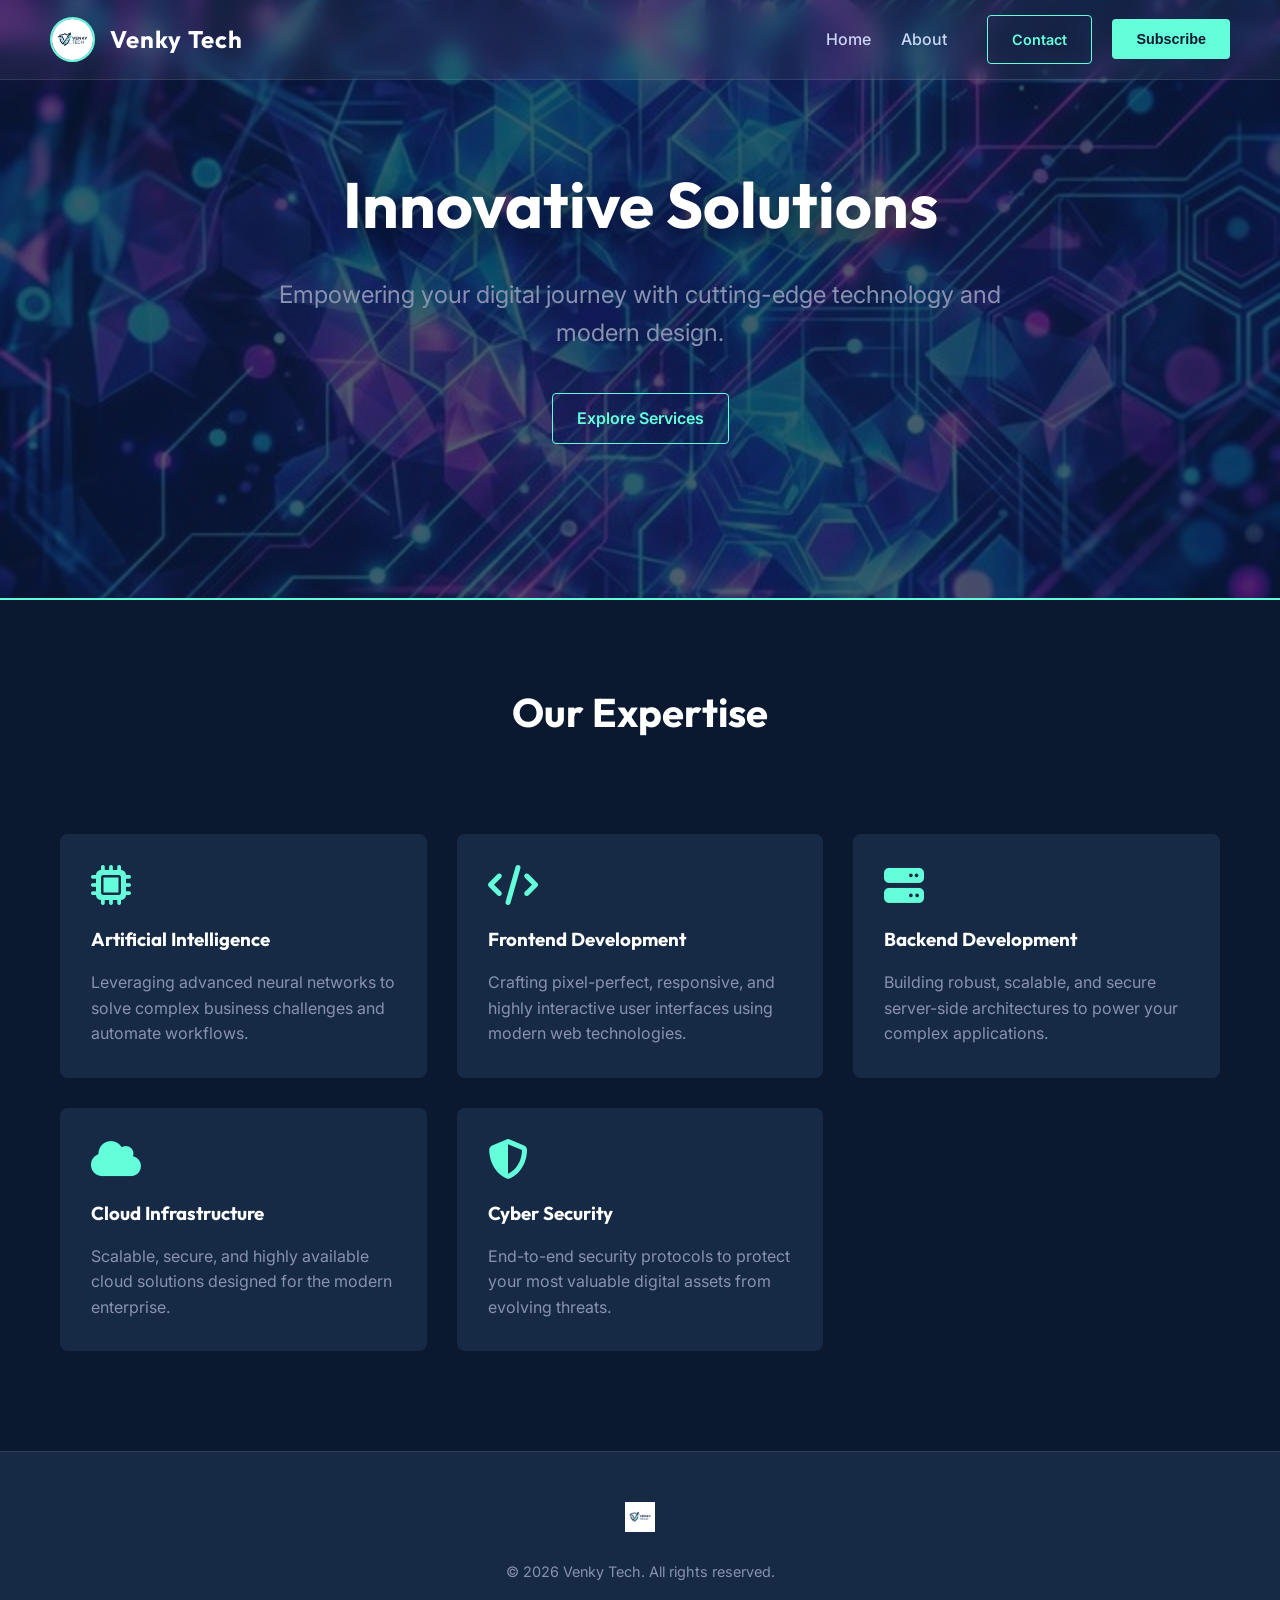
<file: index.html>
<!DOCTYPE html>
<html lang="en">
<head>
    <meta charset="UTF-8">
    <meta name="viewport" content="width=device-width, initial-scale=1.0">
    <title>Home - Venky Tech</title>
    <link rel="preconnect" href="https://fonts.googleapis.com">
    <link rel="preconnect" href="https://fonts.gstatic.com" crossorigin>
    <link href="https://fonts.googleapis.com/css2?family=Inter:wght@400;500;600&family=Outfit:wght@600;700&display=swap" rel="stylesheet">
    <link rel="stylesheet" href="https://cdnjs.cloudflare.com/ajax/libs/font-awesome/6.4.0/css/all.min.css">
    <link rel="stylesheet" href="static/main/css/base.css">
    <style>
        .hero {
            position: relative;
            height: 600px;
            background-image: linear-gradient(rgba(10, 25, 47, 0.7), rgba(10, 25, 47, 0.7)), url("static/main/images/tech_bg.png");
            background-size: cover;
            background-position: center;
            display: flex;
            flex-direction: column;
            justify-content: center;
            align-items: center;
            text-align: center;
            padding: 20px;
            border-bottom: 2px solid var(--accent);
        }

        .hero h1 {
            font-family: var(--font-heading);
            font-size: 4rem;
            color: var(--white);
            margin-bottom: 20px;
            text-shadow: 0 10px 30px rgba(0, 0, 0, 0.5);
        }

        .hero p {
            font-size: 1.5rem;
            color: var(--text-secondary);
            max-width: 800px;
            margin-bottom: 40px;
        }

        .section-title {
            text-align: center;
            font-family: var(--font-heading);
            font-size: 2.5rem;
            margin: 80px 0 40px;
            color: var(--white);
        }
    </style>
</head>
<body>
    <nav class="navbar">
        <a href="index.html" class="nav-logo">
            <img src="static/main/images/logo.png" alt="Logo">
            <span class="nav-brand-text">Venky Tech</span>
        </a>
        <div class="nav-links">
            <a href="index.html">Home</a>
            <a href="about.html">About</a>
        </div>
        <div class="nav-actions">
            <a href="contact.html" class="btn btn-contact">Contact</a>
            <button class="btn btn-subscribe">Subscribe</button>
        </div>
    </nav>

    <main>
        <section class="hero">
            <h1>Innovative Solutions</h1>
            <p>Empowering your digital journey with cutting-edge technology and modern design.</p>
            <div class="hero-btns">
                <a href="about.html" class="btn btn-primary">Explore Services</a>
            </div>
        </section>

        <div class="container" id="features">
            <h2 class="section-title">Our Expertise</h2>
            <div class="card-grid">
                <div class="card">
                    <i class="fas fa-microchip card-icon"></i>
                    <h3>Artificial Intelligence</h3>
                    <p>Leveraging advanced neural networks to solve complex business challenges and automate workflows.</p>
                </div>
                <div class="card">
                    <i class="fas fa-code card-icon"></i>
                    <h3>Frontend Development</h3>
                    <p>Crafting pixel-perfect, responsive, and highly interactive user interfaces using modern web technologies.</p>
                </div>
                <div class="card">
                    <i class="fas fa-server card-icon"></i>
                    <h3>Backend Development</h3>
                    <p>Building robust, scalable, and secure server-side architectures to power your complex applications.</p>
                </div>
                <div class="card">
                    <i class="fas fa-cloud card-icon"></i>
                    <h3>Cloud Infrastructure</h3>
                    <p>Scalable, secure, and highly available cloud solutions designed for the modern enterprise.</p>
                </div>
                <div class="card">
                    <i class="fas fa-shield-halved card-icon"></i>
                    <h3>Cyber Security</h3>
                    <p>End-to-end security protocols to protect your most valuable digital assets from evolving threats.</p>
                </div>
            </div>
        </div>
    </main>

    <footer>
        <div class="footer-logo">
            <img src="static/main/images/logo.png" alt="Venky Tech Logo">
        </div>
        <p>&copy; 2026 Venky Tech. All rights reserved.</p>
    </footer>

    <script>
        document.addEventListener('DOMContentLoaded', function() {
            const subscribeBtn = document.querySelector('.btn-subscribe');

            if (subscribeBtn) {
                subscribeBtn.addEventListener('click', function() {
                    const isMobile = /iPhone|iPad|iPod|Android/i.test(navigator.userAgent);
                    const upiLink = "upi://pay?pa=7995203602@ybl&pn=Venky%20Tech&cu=INR";
                    
                    if (isMobile) {
                        window.location.href = upiLink;
                    } else {
                        window.location.href = "payment.html";
                    }
                });
            }
        });
    </script>
</body>
</html>
</file>
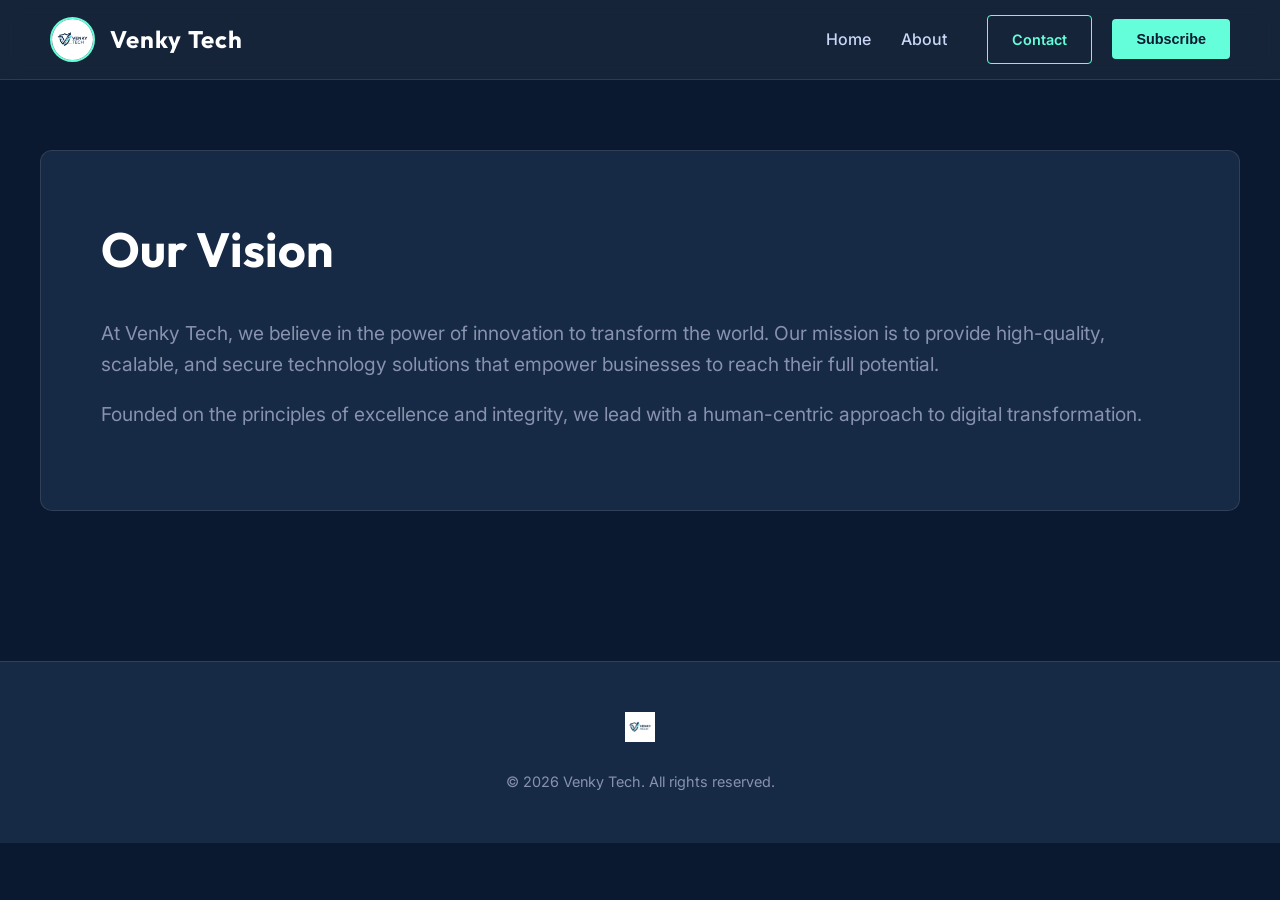
<file: about.html>
<!DOCTYPE html>
<html lang="en">
<head>
    <meta charset="UTF-8">
    <meta name="viewport" content="width=device-width, initial-scale=1.0">
    <title>About Us - Venky Tech</title>
    <link rel="preconnect" href="https://fonts.googleapis.com">
    <link rel="preconnect" href="https://fonts.gstatic.com" crossorigin>
    <link href="https://fonts.googleapis.com/css2?family=Inter:wght@400;500;600&family=Outfit:wght@600;700&display=swap" rel="stylesheet">
    <link rel="stylesheet" href="https://cdnjs.cloudflare.com/ajax/libs/font-awesome/6.4.0/css/all.min.css">
    <link rel="stylesheet" href="static/main/css/base.css">
    <style>
        .about-section {
            padding: 150px 0 100px;
        }
        .about-content {
            background: var(--secondary);
            padding: 60px;
            border-radius: 12px;
            border: 1px solid var(--glass-border);
        }
        .about-content h1 {
            font-family: var(--font-heading);
            font-size: 3rem;
            color: var(--white);
            margin-bottom: 30px;
        }
        .about-content p {
            font-size: 1.2rem;
            color: var(--text-secondary);
            margin-bottom: 20px;
        }
    </style>
</head>
<body>
    <nav class="navbar">
        <a href="index.html" class="nav-logo">
            <img src="static/main/images/logo.png" alt="Logo">
            <span class="nav-brand-text">Venky Tech</span>
        </a>
        <div class="nav-links">
            <a href="index.html">Home</a>
            <a href="about.html">About</a>
        </div>
        <div class="nav-actions">
            <a href="contact.html" class="btn btn-contact">Contact</a>
            <button class="btn btn-subscribe">Subscribe</button>
        </div>
    </nav>
    <main>
        <div class="container about-section">
            <div class="about-content">
                <h1>Our Vision</h1>
                <p>At Venky Tech, we believe in the power of innovation to transform the world. Our mission is to provide high-quality, scalable, and secure technology solutions that empower businesses to reach their full potential.</p>
                <p>Founded on the principles of excellence and integrity, we lead with a human-centric approach to digital transformation.</p>
            </div>
        </div>
    </main>
    <footer>
        <div class="footer-logo">
            <img src="static/main/images/logo.png" alt="Venky Tech Logo">
        </div>
        <p>&copy; 2026 Venky Tech. All rights reserved.</p>
    </footer>
    <script>
        document.addEventListener('DOMContentLoaded', function() {
            const subscribeBtn = document.querySelector('.btn-subscribe');
            if (subscribeBtn) {
                subscribeBtn.addEventListener('click', function() {
                    const isMobile = /iPhone|iPad|iPod|Android/i.test(navigator.userAgent);
                    const upiLink = "upi://pay?pa=7995203602@ybl&pn=Venky%20Tech&cu=INR";
                    if (isMobile) { window.location.href = upiLink; } else { window.location.href = "payment.html"; }
                });
            }
        });
    </script>
</body>
</html>
</file>
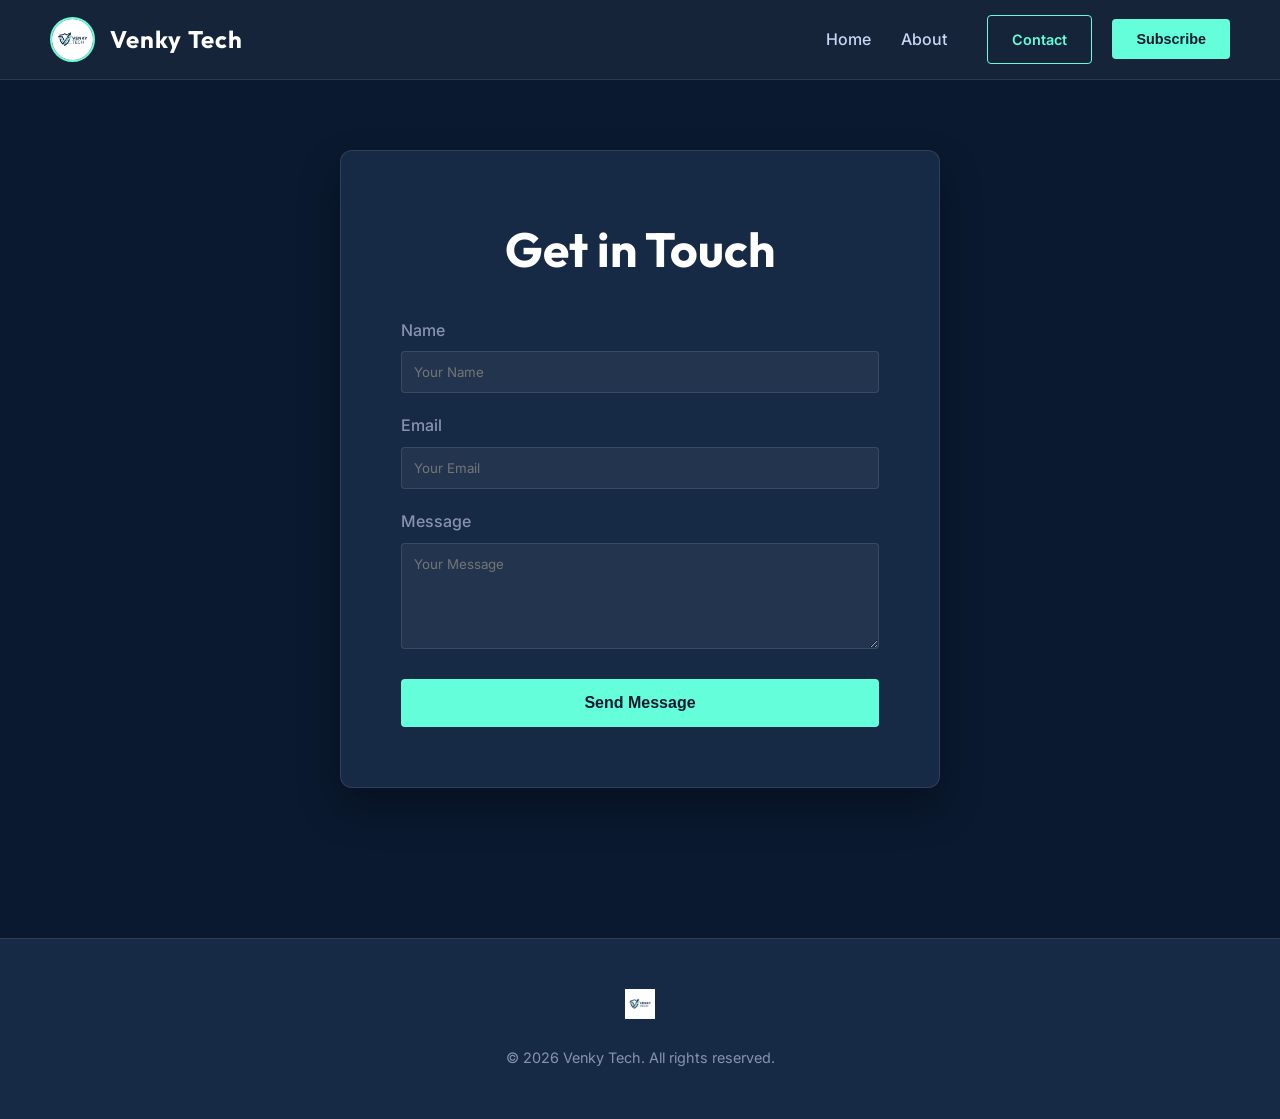
<file: contact.html>
<!DOCTYPE html>
<html lang="en">
<head>
    <meta charset="UTF-8">
    <meta name="viewport" content="width=device-width, initial-scale=1.0">
    <title>Contact Us - Venky Tech</title>
    <link rel="preconnect" href="https://fonts.googleapis.com">
    <link rel="preconnect" href="https://fonts.gstatic.com" crossorigin>
    <link href="https://fonts.googleapis.com/css2?family=Inter:wght@400;500;600&family=Outfit:wght@600;700&display=swap" rel="stylesheet">
    <link rel="stylesheet" href="https://cdnjs.cloudflare.com/ajax/libs/font-awesome/6.4.0/css/all.min.css">
    <link rel="stylesheet" href="static/main/css/base.css">
    <style>
        .contact-section { padding: 150px 0 100px; display: flex; justify-content: center; }
        .contact-card { background: var(--secondary); padding: 60px; border-radius: 12px; border: 1px solid var(--glass-border); max-width: 600px; width: 100%; box-shadow: 0 20px 40px rgba(0,0,0,0.3); }
        .contact-card h1 { font-family: var(--font-heading); font-size: 3rem; color: var(--white); margin-bottom: 30px; text-align: center; }
        .contact-form { display: flex; flex-direction: column; gap: 20px; }
        .form-group { display: flex; flex-direction: column; gap: 8px; }
        .form-group label { color: var(--text-secondary); font-weight: 500; }
        .form-group input, .form-group textarea { background: var(--glass); border: 1px solid var(--glass-border); padding: 12px; border-radius: 4px; color: var(--text-primary); font-family: var(--font-main); outline: none; transition: border-color 0.3s; }
        .form-group input:focus, .form-group textarea:focus { border-color: var(--accent); }
        .btn-submit { background-color: var(--accent); color: var(--primary); border: none; padding: 15px; border-radius: 4px; font-weight: 700; font-size: 1rem; cursor: pointer; transition: transform 0.3s, background-color 0.3s; margin-top: 10px; }
        .btn-submit:hover { transform: translateY(-3px); background-color: var(--white); }
    </style>
</head>
<body>
    <nav class="navbar">
        <a href="index.html" class="nav-logo">
            <img src="static/main/images/logo.png" alt="Logo">
            <span class="nav-brand-text">Venky Tech</span>
        </a>
        <div class="nav-links">
            <a href="index.html">Home</a>
            <a href="about.html">About</a>
        </div>
        <div class="nav-actions">
            <a href="contact.html" class="btn btn-contact">Contact</a>
            <button class="btn btn-subscribe">Subscribe</button>
        </div>
    </nav>
    <main>
        <div class="container contact-section">
            <div class="contact-card">
                <h1>Get in Touch</h1>
                <form class="contact-form" action="#">
                    <div class="form-group">
                        <label for="name">Name</label>
                        <input type="text" id="name" placeholder="Your Name" required>
                    </div>
                    <div class="form-group">
                        <label for="email">Email</label>
                        <input type="email" id="email" placeholder="Your Email" required>
                    </div>
                    <div class="form-group">
                        <label for="message">Message</label>
                        <textarea id="message" rows="5" placeholder="Your Message" required></textarea>
                    </div>
                    <button type="submit" class="btn-submit">Send Message</button>
                </form>
            </div>
        </div>
    </main>
    <footer>
        <div class="footer-logo">
            <img src="static/main/images/logo.png" alt="Venky Tech Logo">
        </div>
        <p>&copy; 2026 Venky Tech. All rights reserved.</p>
    </footer>
    <script>
        document.addEventListener('DOMContentLoaded', function() {
            const subscribeBtn = document.querySelector('.btn-subscribe');
            if (subscribeBtn) {
                subscribeBtn.addEventListener('click', function() {
                    const isMobile = /iPhone|iPad|iPod|Android/i.test(navigator.userAgent);
                    const upiLink = "upi://pay?pa=7995203602@ybl&pn=Venky%20Tech&cu=INR";
                    if (isMobile) { window.location.href = upiLink; } else { window.location.href = "payment.html"; }
                });
            }
        });
    </script>
</body>
</html>
</file>
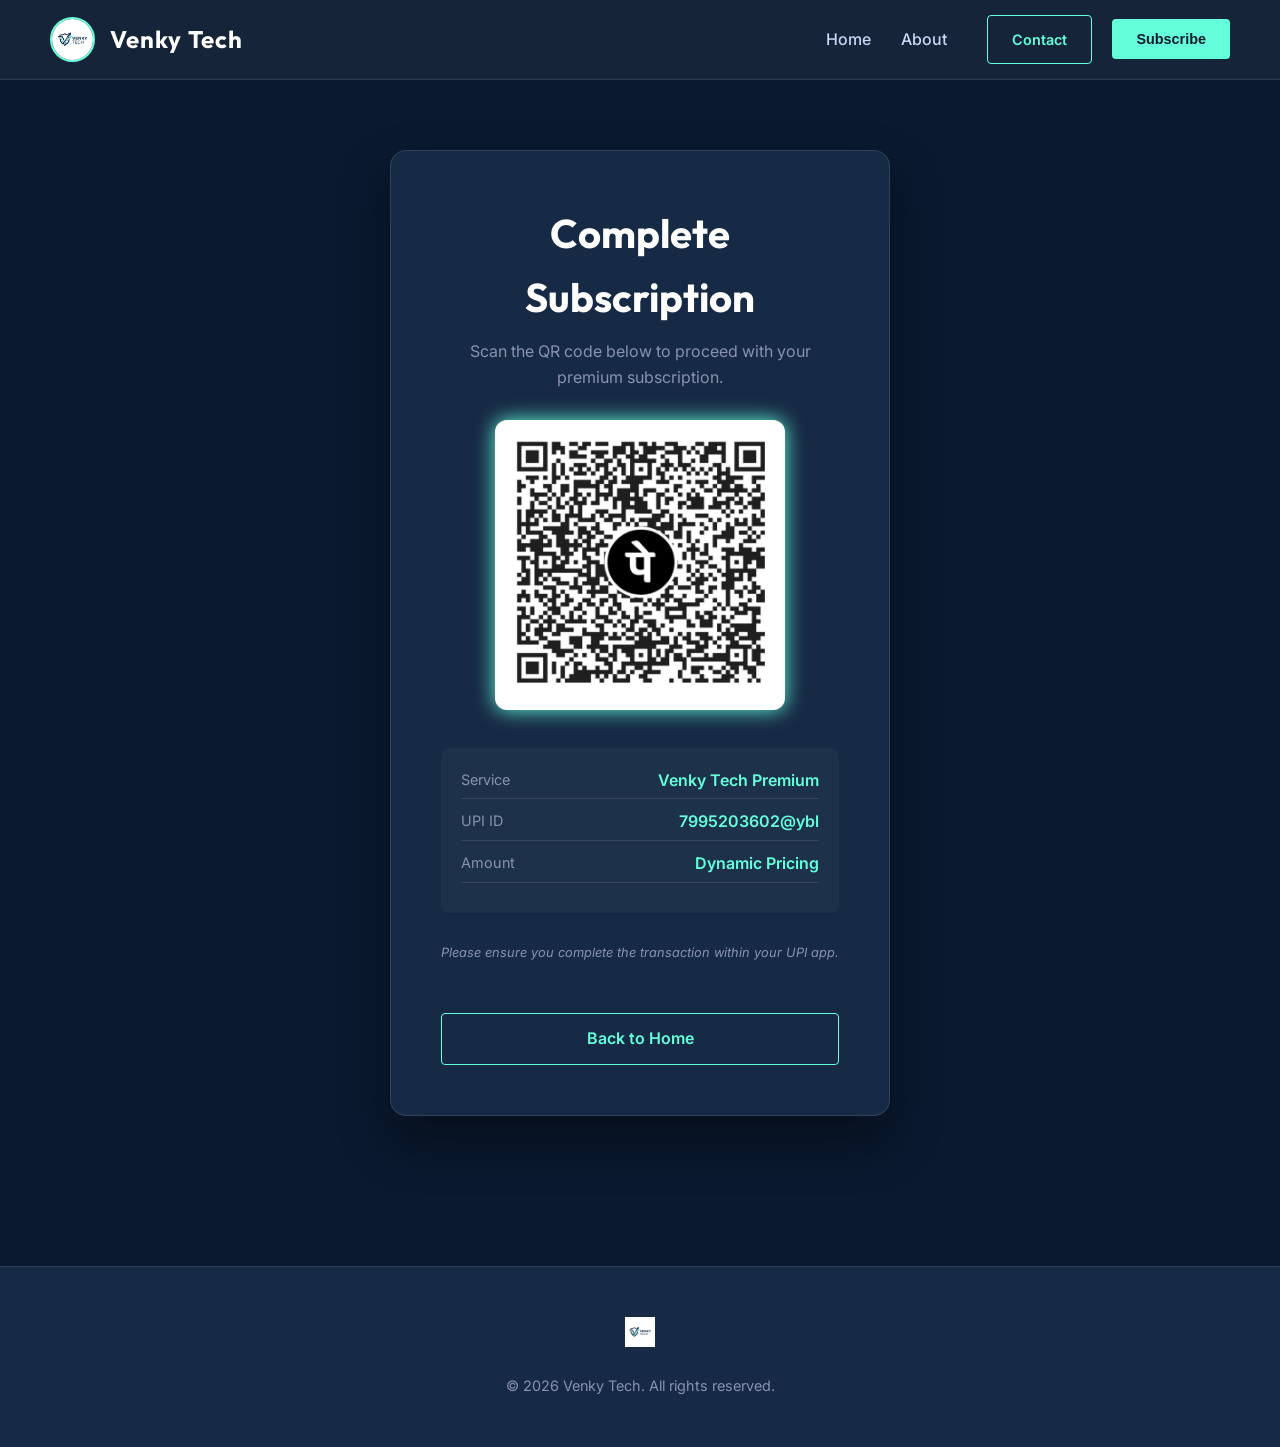
<file: payment.html>
<!DOCTYPE html>
<html lang="en">
<head>
    <meta charset="UTF-8">
    <meta name="viewport" content="width=device-width, initial-scale=1.0">
    <title>Subscribe - Venky Tech</title>
    <link rel="preconnect" href="https://fonts.googleapis.com">
    <link rel="preconnect" href="https://fonts.gstatic.com" crossorigin>
    <link href="https://fonts.googleapis.com/css2?family=Inter:wght@400;500;600&family=Outfit:wght@600;700&display=swap" rel="stylesheet">
    <link rel="stylesheet" href="https://cdnjs.cloudflare.com/ajax/libs/font-awesome/6.4.0/css/all.min.css">
    <link rel="stylesheet" href="static/main/css/base.css">
    <style>
        .payment-section { padding: 150px 0 100px; display: flex; justify-content: center; align-items: center; min-height: 80vh; }
        .payment-card { background: var(--secondary); padding: 50px; border-radius: 16px; border: 1px solid var(--glass-border); max-width: 500px; width: 100%; text-align: center; box-shadow: 0 25px 50px rgba(0,0,0,0.4); backdrop-filter: blur(20px); }
        .payment-card h1 { font-family: var(--font-heading); font-size: 2.5rem; color: var(--white); margin-bottom: 10px; }
        .payment-card p { color: var(--text-secondary); margin-bottom: 30px; }
        .qr-container { background: white; padding: 20px; border-radius: 12px; display: inline-block; margin-bottom: 30px; box-shadow: 0 0 20px var(--accent); }
        .qr-container img { width: 250px; height: 250px; display: block; }
        .payment-details { text-align: left; background: rgba(255, 255, 255, 0.03); padding: 20px; border-radius: 8px; margin-bottom: 30px; }
        .detail-item { display: flex; justify-content: space-between; margin-bottom: 10px; border-bottom: 1px solid var(--glass-border); padding-bottom: 5px; }
        .detail-label { color: var(--text-secondary); font-size: 0.9rem; }
        .detail-value { color: var(--accent); font-weight: 600; }
        .payment-note { font-size: 0.8rem; color: var(--text-secondary); font-style: italic; }
    </style>
</head>
<body>
    <nav class="navbar">
        <a href="index.html" class="nav-logo">
            <img src="static/main/images/logo.png" alt="Logo">
            <span class="nav-brand-text">Venky Tech</span>
        </a>
        <div class="nav-links">
            <a href="index.html">Home</a>
            <a href="about.html">About</a>
        </div>
        <div class="nav-actions">
            <a href="contact.html" class="btn btn-contact">Contact</a>
            <button class="btn btn-subscribe">Subscribe</button>
        </div>
    </nav>
    <main>
        <div class="container payment-section">
            <div class="payment-card glass-morphism">
                <h1>Complete Subscription</h1>
                <p>Scan the QR code below to proceed with your premium subscription.</p>
                <div class="qr-container">
                    <img src="static/main/images/payment_qr.jpg" alt="Payment QR Code">
                </div>
                <div class="payment-details">
                    <div class="detail-item"><span class="detail-label">Service</span><span class="detail-value">Venky Tech Premium</span></div>
                    <div class="detail-item"><span class="detail-label">UPI ID</span><span class="detail-value">7995203602@ybl</span></div>
                    <div class="detail-item"><span class="detail-label">Amount</span><span class="detail-value">Dynamic Pricing</span></div>
                </div>
                <p class="payment-note">Please ensure you complete the transaction within your UPI app.</p>
                <a href="index.html" class="btn btn-primary" style="margin-top: 20px; width: 100%;">Back to Home</a>
            </div>
        </div>
    </main>
    <footer>
        <div class="footer-logo">
            <img src="static/main/images/logo.png" alt="Venky Tech Logo">
        </div>
        <p>&copy; 2026 Venky Tech. All rights reserved.</p>
    </footer>
</body>
</html>
</file>
<file: static/main/css/base.css>
:root {
    --primary: #0a192f;
    --secondary: #172a45;
    --accent: #64ffda;
    --text-primary: #ccd6f6;
    --text-secondary: #8892b0;
    --white: #ffffff;
    --glass: rgba(255, 255, 255, 0.05);
    --glass-border: rgba(255, 255, 255, 0.1);
    --font-main: 'Inter', sans-serif;
    --font-heading: 'Outfit', sans-serif;
}

* {
    margin: 0;
    padding: 0;
    box-sizing: border-box;
}

body {
    background-color: var(--primary);
    color: var(--text-primary);
    font-family: var(--font-main);
    line-height: 1.6;
    overflow-x: hidden;
}

.container {
    max-width: 1200px;
    margin: 0 auto;
    padding: 0 20px;
}

/* Navbar */
.navbar {
    position: fixed;
    top: 0;
    width: 100%;
    height: 80px;
    display: flex;
    align-items: center;
    justify-content: space-between;
    padding: 0 50px;
    background: var(--glass);
    backdrop-filter: blur(10px);
    border-bottom: 1px solid var(--glass-border);
    z-index: 1000;
}

.nav-logo {
    display: flex;
    align-items: center;
    gap: 15px;
    text-decoration: none;
}

.nav-logo img {
    height: 45px;
    width: 45px;
    border-radius: 50%;
    object-fit: cover;
    border: 2px solid var(--accent);
}

.nav-brand-text {
    font-family: var(--font-heading);
    font-size: 1.5rem;
    font-weight: 700;
    color: var(--white);
    letter-spacing: 1px;
    display: block;
}

.nav-links {
    display: flex;
    gap: 30px;
    margin-left: auto;
    margin-right: 40px;
}

.nav-actions {
    display: flex;
    align-items: center;
    gap: 20px;
}

.action-btn {
    background: transparent;
    border: none;
    color: var(--text-primary);
    font-size: 1.2rem;
    cursor: pointer;
    transition: color 0.3s;
    padding: 5px;
}

.action-btn:hover {
    color: var(--accent);
}

.btn-contact {
    background-color: transparent;
    border: 1px solid var(--accent);
    color: var(--accent);
    padding: 8px 24px;
    border-radius: 20px;
    font-size: 0.9rem;
    font-weight: 600;
    text-decoration: none;
    transition: all 0.3s ease;
}

.btn-contact:hover {
    background-color: rgba(100, 255, 218, 0.1);
}

.btn-subscribe {
    background-color: var(--accent);
    color: var(--primary);
    border: none;
    padding: 8px 24px;
    border-radius: 20px;
    font-size: 0.9rem;
    font-weight: 700;
}

.btn-subscribe:hover {
    transform: scale(1.05);
    background-color: var(--white);
}

.nav-links a {
    color: var(--text-primary);
    text-decoration: none;
    font-weight: 500;
    transition: color 0.3s;
}

.nav-links a:hover {
    color: var(--accent);
}

/* Buttons */
.btn {
    display: inline-block;
    padding: 12px 24px;
    border-radius: 4px;
    text-decoration: none;
    font-weight: 600;
    transition: all 0.3s ease;
    cursor: pointer;
}

.btn-primary {
    background-color: transparent;
    border: 1px solid var(--accent);
    color: var(--accent);
}

.btn-primary:hover {
    background-color: rgba(100, 255, 218, 0.1);
}

/* Cards */
.card-grid {
    display: grid;
    grid-template-columns: repeat(auto-fit, minmax(300px, 1fr));
    gap: 30px;
    padding: 50px 0;
}

.card {
    background: var(--secondary);
    padding: 30px;
    border-radius: 8px;
    border: 1px solid transparent;
    transition: all 0.3s ease;
    position: relative;
    overflow: hidden;
}

.card:hover {
    transform: translateY(-10px);
    border-color: var(--accent);
}

.card-icon {
    font-size: 2.5rem;
    color: var(--accent);
    margin-bottom: 20px;
    display: block;
}

.card h3 {
    color: var(--white);
    margin-bottom: 15px;
    font-family: var(--font-heading);
}

.card p {
    color: var(--text-secondary);
}

/* Footer */
footer {
    background: var(--secondary);
    padding: 50px 0;
    text-align: center;
    border-top: 1px solid var(--glass-border);
    margin-top: 50px;
}

.footer-logo img {
    height: 30px;
    margin-bottom: 20px;
}

footer p {
    color: var(--text-secondary);
    font-size: 0.9rem;
}

@media (max-width: 768px) {
    .navbar {
        padding: 0 20px;
    }
    .nav-links {
        display: none;
    }
}
</file>
